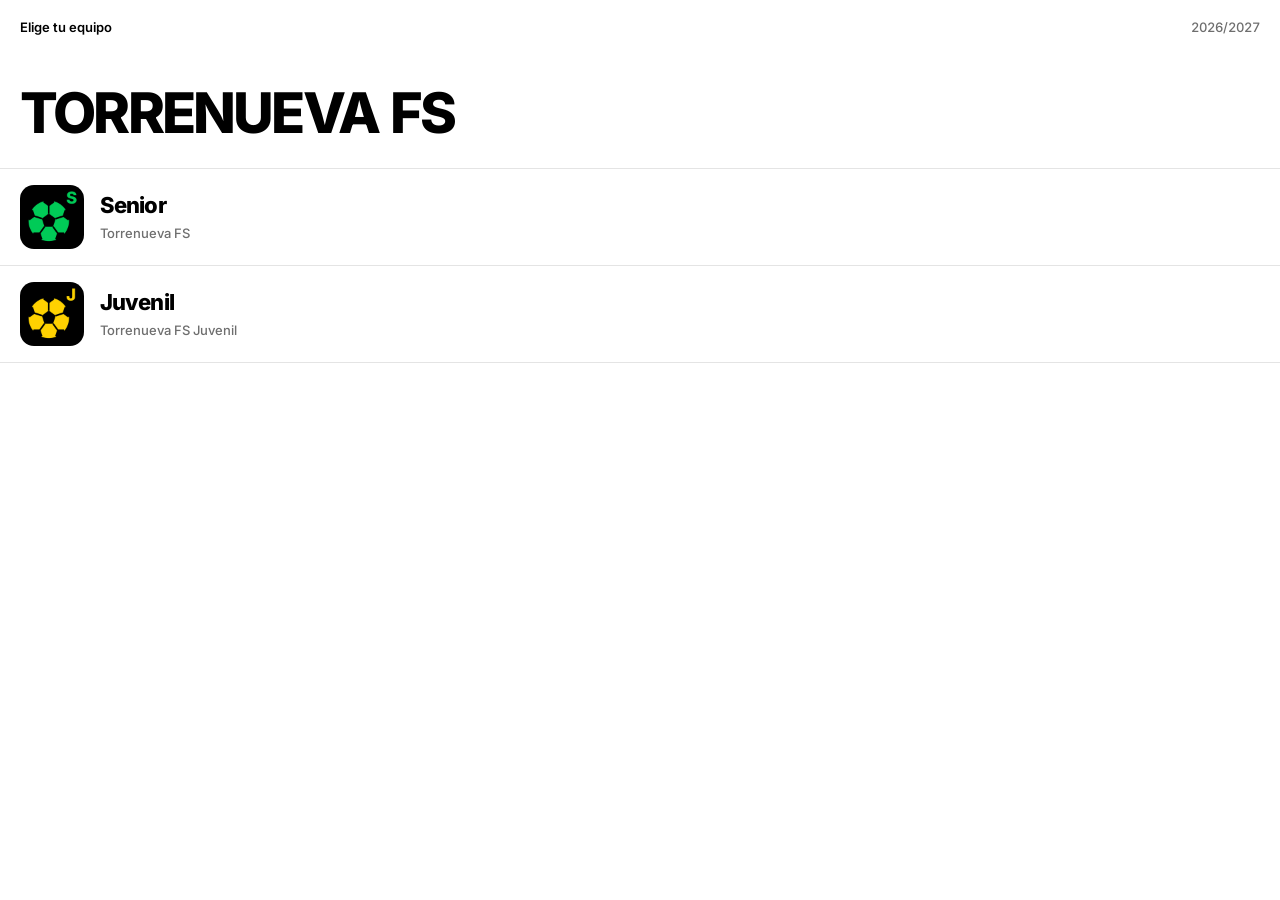
<file: index.html>
<!doctype html>
<html lang="es">
<head>
<meta charset="utf-8">
<meta name="viewport" content="width=device-width,initial-scale=1,viewport-fit=cover">
<title>Torrenueva FS</title>
<meta name="theme-color" content="#FFFFFF">
<link rel="icon" type="image/png" href="senior/icon-192.png">
<link rel="stylesheet" href="app/app.css">
</head>
<body>
<main class="landing">
  <div class="rowlabel"><span>Elige tu equipo</span><span>2026/2027</span></div>
  <h1>TORRENUEVA FS</h1>
  <a class="team" href="senior/"><img src="senior/icon-192.png" alt=""><div><b>Senior</b><span class="label">Torrenueva FS</span></div></a>
  <a class="team" href="juvenil/"><img src="juvenil/icon-192.png" alt=""><div><b>Juvenil</b><span class="label">Torrenueva FS Juvenil</span></div></a>
</main>
<script>
// Quita el service worker de la app antigua (temporada 25/26), si sigue registrado en la raíz.
navigator.serviceWorker?.getRegistrations().then(rs => rs.forEach(r => { if (new URL(r.scope).pathname === location.pathname.replace(/index\.html$/, '')) r.unregister(); }));
</script>
</body>
</html>
</file>
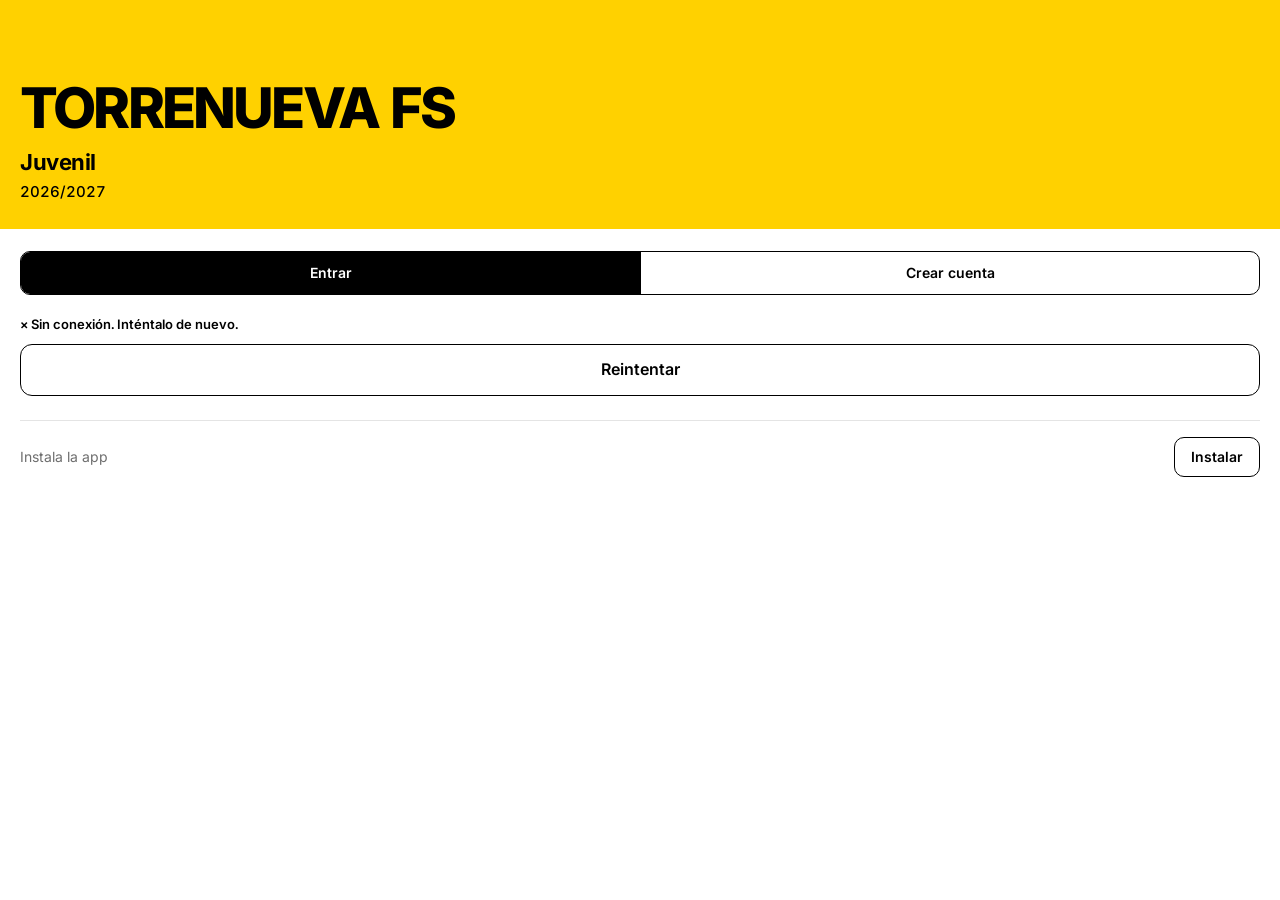
<file: juvenil/index.html>
<!doctype html>
<html lang="es" data-team="juvenil">
<head>
<meta charset="utf-8">
<meta name="viewport" content="width=device-width,initial-scale=1,viewport-fit=cover">
<title>TFS Juvenil</title>
<meta name="description" content="Multas, partidos y plantilla del Torrenueva FS Juvenil. Temporada 2026/27.">
<meta name="theme-color" content="#FFFFFF">
<meta name="mobile-web-app-capable" content="yes">
<meta name="apple-mobile-web-app-capable" content="yes">
<meta name="apple-mobile-web-app-status-bar-style" content="default">
<meta name="apple-mobile-web-app-title" content="TFS Juvenil">
<link rel="manifest" href="manifest.webmanifest">
<link rel="icon" type="image/png" sizes="192x192" href="icon-192.png">
<link rel="apple-touch-icon" href="apple-touch-icon.png">
<link rel="preload" href="../app/fonts/inter-var.woff2" as="font" type="font/woff2" crossorigin>
<link rel="stylesheet" href="../app/app.css">
<script>window.TEAM = { slug: 'juvenil', name: 'Torrenueva FS Juvenil', label: 'Juvenil', season: '2026/2027' };</script>
</head>
<body>
<div id="app"><div class="splash"><img src="icon-192.png" alt=""></div></div>
<script src="../app/vendor/supabase-2.117.2.js"></script>
<script src="../app/icons.js"></script>
<script src="../app/app.js"></script>
</body>
</html>
</file>
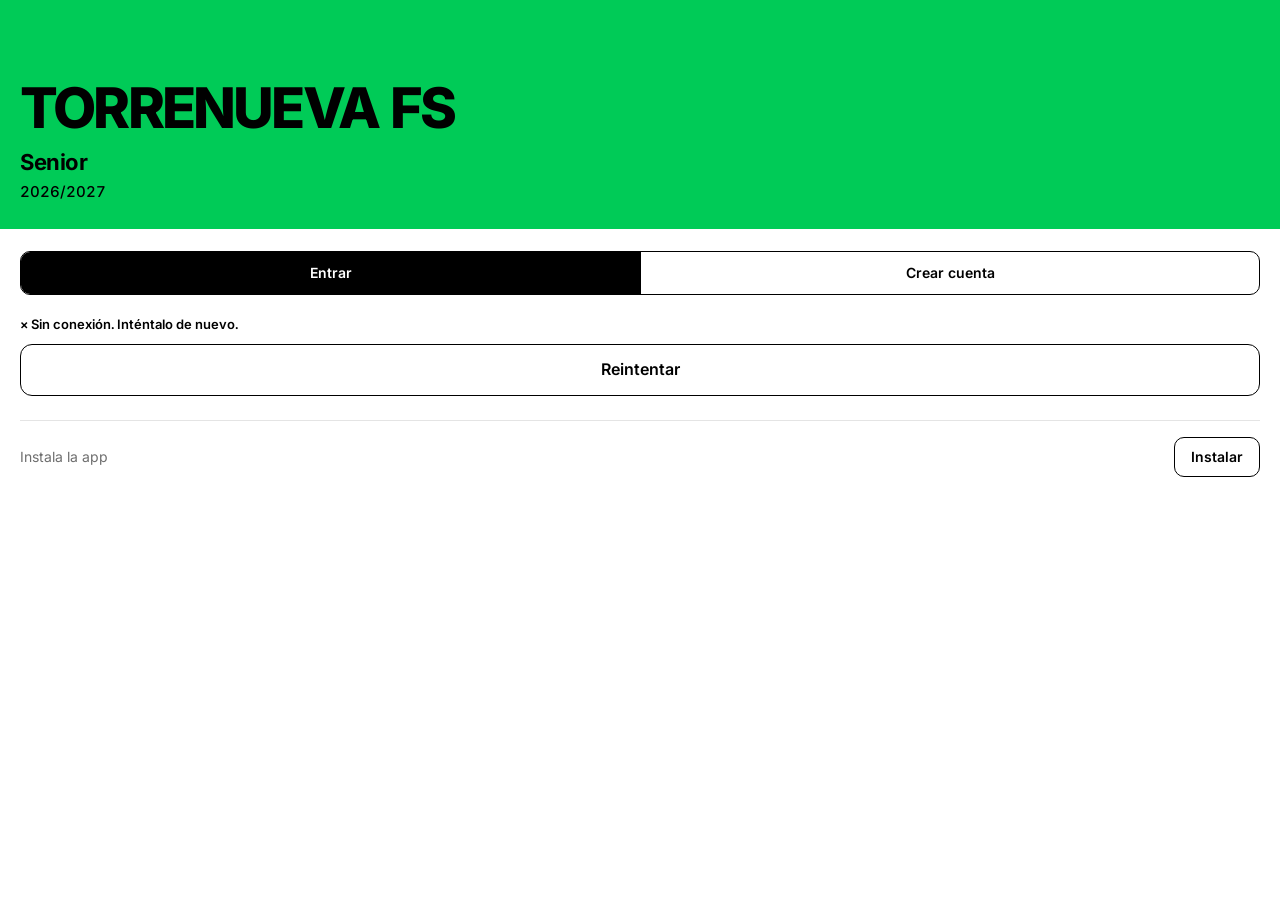
<file: senior/index.html>
<!doctype html>
<html lang="es" data-team="senior">
<head>
<meta charset="utf-8">
<meta name="viewport" content="width=device-width,initial-scale=1,viewport-fit=cover">
<title>TFS Senior</title>
<meta name="description" content="Multas, partidos y plantilla del Torrenueva FS. Temporada 2026/27.">
<meta name="theme-color" content="#FFFFFF">
<meta name="mobile-web-app-capable" content="yes">
<meta name="apple-mobile-web-app-capable" content="yes">
<meta name="apple-mobile-web-app-status-bar-style" content="default">
<meta name="apple-mobile-web-app-title" content="TFS Senior">
<link rel="manifest" href="manifest.webmanifest">
<link rel="icon" type="image/png" sizes="192x192" href="icon-192.png">
<link rel="apple-touch-icon" href="apple-touch-icon.png">
<link rel="preload" href="../app/fonts/inter-var.woff2" as="font" type="font/woff2" crossorigin>
<link rel="stylesheet" href="../app/app.css">
<script>window.TEAM = { slug: 'senior', name: 'Torrenueva FS', label: 'Senior', season: '2026/2027' };</script>
</head>
<body>
<div id="app"><div class="splash"><img src="icon-192.png" alt=""></div></div>
<script src="../app/vendor/supabase-2.117.2.js"></script>
<script src="../app/icons.js"></script>
<script src="../app/app.js"></script>
</body>
</html>
</file>
<file: app/app.css>
/* ════════════════════════════════════════════════════════════
   Torrenueva FS · 2026/27
   Inter. Blanco y negro. Un único acento por equipo:
   verde #00CB57 (senior) · amarillo #FFD100 (juvenil).
   El acento siempre va de fondo y con texto negro encima.
   Sin sombras ni degradados: filetes de 1px, tipografía y bloques de color.
   Movimiento: una sola curva (--ease) y un muelle para lo que entra (--spring).
   ════════════════════════════════════════════════════════════ */

@font-face{font-family:"Inter";src:url(fonts/inter-var.woff2) format("woff2");font-weight:100 900;font-display:swap;unicode-range:U+0000-00FF,U+0131,U+0152-0153,U+02BB-02BC,U+02C6,U+02DA,U+02DC,U+2000-206F,U+20AC,U+2122,U+2191,U+2193,U+2212,U+2215,U+FEFF,U+FFFD}
@font-face{font-family:"Inter";src:url(fonts/inter-var-ext.woff2) format("woff2");font-weight:100 900;font-display:swap;unicode-range:U+0100-02AF,U+0304,U+0308,U+0329,U+1E00-1E9F,U+1EF2-1EFF,U+2020,U+20A0-20AB,U+20AD-20C0,U+2113,U+2C60-2C7F,U+A720-A7FF}

:root{
  --ink:#000; --paper:#FFF; --fill:#F3F3F3; --fill-2:#E9E9E9; --line:#E4E4E4;
  --mute:#6E6E6E; --mute-2:#A6A6A6;
  --accent:#00CB57;
  --top:env(safe-area-inset-top,0px); --bot:env(safe-area-inset-bottom,0px);
  --tabbar:calc(58px + var(--bot));
  --gut:20px;
  --like:#FF2D55;
  --ease:cubic-bezier(.2,.8,.2,1); --spring:cubic-bezier(.32,.72,0,1);
  color-scheme:light;
}
:root[data-team="juvenil"]{--accent:#FFD100}

*,*::before,*::after{box-sizing:border-box;margin:0;padding:0;-webkit-tap-highlight-color:transparent}
html,body{height:100%;background:var(--paper);overscroll-behavior:none}
body{font:400 15px/1.45 "Inter",system-ui,-apple-system,sans-serif;color:var(--ink);-webkit-font-smoothing:antialiased;font-feature-settings:"cv11","ss01";font-variant-numeric:tabular-nums;-webkit-text-size-adjust:100%}
button,input,select,textarea{font:inherit;color:inherit}
button{cursor:pointer;background:none;border:0}
a{color:inherit;text-decoration:none}
img{display:block;max-width:100%}
[hidden]{display:none!important}
:focus-visible{outline:2px solid var(--ink);outline-offset:2px}
@media (prefers-reduced-motion:reduce){*,::view-transition-group(*),::view-transition-old(*),::view-transition-new(*){animation:none!important;transition:none!important}}

.ic{width:24px;height:24px;flex-shrink:0}
.big{font-weight:800;letter-spacing:-.055em;line-height:.9}
.label{font-size:13px;font-weight:500;color:var(--mute)}
.mute{color:var(--mute)}

/* ── Estructura: cabecera, contenido con scroll propio, tab bar fija ── */
.app{height:100dvh;display:grid;grid-template-rows:auto 1fr;overflow:hidden}
.head{display:flex;align-items:center;gap:10px;padding:calc(var(--top) + 16px) var(--gut) 12px;border-bottom:1px solid transparent;transition:border-color .2s;background:var(--paper);z-index:5;view-transition-name:head}
.head.line{border-bottom-color:var(--line)}
.head h1{flex:1;min-width:0;font-size:30px;font-weight:800;letter-spacing:-.045em;line-height:1;white-space:nowrap;overflow:hidden;text-overflow:ellipsis}
.hbtn{width:40px;height:40px;border-radius:50%;display:grid;place-items:center;flex-shrink:0;transition:transform .2s var(--ease),background .2s}
.hbtn:active{transform:scale(.9)}
.hbtn.solid{background:var(--ink);color:var(--paper)}
.hbtn.back{margin-left:-10px}
.hbtn .av{--s:36px}
.scroll{overflow-y:auto;-webkit-overflow-scrolling:touch;overscroll-behavior:contain;padding-bottom:calc(var(--tabbar) + 40px);view-transition-name:view}
.scroll.enter{animation:rise .36s var(--ease)}
.scroll.enter.push{animation:pushIn .4s var(--spring)}
.scroll.enter.pop{animation:popIn .4s var(--spring)}

.tabs{position:fixed;z-index:60;left:0;right:0;bottom:0;height:var(--tabbar);padding-bottom:var(--bot);display:grid;grid-auto-flow:column;grid-auto-columns:1fr;background:rgba(255,255,255,.95);-webkit-backdrop-filter:saturate(1.8) blur(20px);backdrop-filter:saturate(1.8) blur(20px);border-top:1px solid var(--line);view-transition-name:tabs}
.tab{position:relative;display:flex;flex-direction:column;align-items:center;justify-content:center;gap:3px;font-size:11px;font-weight:600;color:var(--mute-2);transition:color .2s}
.tab .ic{transition:transform .25s var(--spring)}
.tab:active .ic{transform:scale(.86)}
.tab[aria-current="page"]{color:var(--ink)}
.tab::before{content:"";position:absolute;top:-1px;left:30%;right:30%;height:2px;background:var(--ink);transform:scaleX(0);transition:transform .3s var(--spring)}
.tab[aria-current="page"]::before{transform:none}
.tab .dot{position:absolute;top:9px;left:calc(50% + 9px);width:8px;height:8px;border-radius:50%;background:var(--accent);box-shadow:0 0 0 2px var(--paper);animation:pop .4s var(--spring)}

/* ── Fila-etiqueta tipo «Pendientes        6» ─────────── */
.rowlabel{display:flex;justify-content:space-between;align-items:baseline;gap:10px;padding:28px var(--gut) 10px;font-size:13px;font-weight:600}
.rowlabel span:last-child{color:var(--mute);font-weight:500}

/* ── Bloque de acento (el «Ag» de la referencia) ─────────── */
.block{background:var(--accent);color:var(--ink);padding:18px var(--gut) 22px}
.block .meta{display:flex;justify-content:space-between;gap:10px;align-items:center;font-size:13px;font-weight:600}
.block .amount{font-size:96px;font-weight:800;letter-spacing:-.065em;line-height:.85;margin:30px 0 14px}
.block .amount small{font-size:.42em;letter-spacing:-.03em;margin-left:4px}
.block .facts{display:flex;flex-wrap:wrap;gap:6px 18px;font-size:14px;font-weight:600}

/* ── Listas con filetes ────────────────────────────────── */
.list{border-top:1px solid var(--line)}
.item{display:flex;align-items:center;gap:12px;padding:14px var(--gut);border-bottom:1px solid var(--line);width:100%;text-align:left;background:var(--paper)}
button.item,a.item,.group-h,.pc,.leaders>a,.menu button,.menu a{transition:background .25s}
button.item:active,a.item:active,.group-h:active,.leaders>a:active{background:var(--fill);transition:none}
.item .grow{flex:1;min-width:0}
.item .t{font-weight:600;white-space:nowrap;overflow:hidden;text-overflow:ellipsis}
.item .s{font-size:13px;color:var(--mute);white-space:nowrap;overflow:hidden;text-overflow:ellipsis}
.item .v{font-size:22px;font-weight:800;letter-spacing:-.04em;flex-shrink:0}
.item .v small{font-size:13px;font-weight:500;color:var(--mute);letter-spacing:0;text-decoration:line-through;margin-right:6px}
.group-h{display:flex;align-items:center;gap:12px;padding:16px var(--gut) 8px}
.group-h .grow{flex:1;min-width:0}
.group-h .t{font-size:17px;font-weight:700;letter-spacing:-.02em}
.group-h .v{font-size:28px;font-weight:800;letter-spacing:-.05em}
.fine-row{padding-left:calc(var(--gut) + 52px)}
.month{display:flex;justify-content:space-between;padding:20px var(--gut) 8px;font-size:13px;font-weight:600;border-bottom:1px solid var(--line)}

.tag{display:inline-flex;align-items:center;height:20px;padding:0 7px;border-radius:4px;font-size:11px;font-weight:700;border:1px solid var(--ink);color:var(--ink);vertical-align:1px}
.tag.solid{background:var(--ink);color:var(--paper)}
.tag.acc{background:var(--accent);border-color:var(--accent)}
.tag.soft{border-color:var(--line);color:var(--mute);font-weight:600}

.av{--s:40px;width:var(--s);height:var(--s);border-radius:50%;flex-shrink:0;display:grid;place-items:center;background:var(--fill);overflow:hidden;font-size:calc(var(--s)*.5);line-height:1}
.av img{width:100%;height:100%;object-fit:cover}
.av.sm{--s:32px}.av.lg{--s:56px}

.empty{padding:56px var(--gut);text-align:center;color:var(--mute);font-size:14px}
.empty b{display:block;color:var(--ink);font-size:40px;font-weight:800;letter-spacing:-.05em;margin-bottom:4px}

/* ── Números ───────────────────────────────────────────── */
.nums{display:grid;grid-template-columns:repeat(3,1fr);border-top:1px solid var(--line)}
.nums>div{padding:14px var(--gut) 16px;border-bottom:1px solid var(--line)}
.nums>div:not(:nth-child(3n)){border-right:1px solid var(--line)}
.nums b{display:block;font-size:34px;font-weight:800;letter-spacing:-.05em;line-height:1;margin-top:8px}
.nums .label{font-size:12px}

/* Ranking */
.bar{height:3px;background:var(--fill-2);margin-top:8px}
.bar i{display:block;height:100%;background:var(--ink);transform-origin:left;animation:grow .7s var(--ease) both}

/* ── Controles ─────────────────────────────────────────── */
.btn{position:relative;display:flex;align-items:center;justify-content:center;gap:8px;width:100%;height:52px;border-radius:12px;background:var(--ink);color:var(--paper);font-weight:600;font-size:16px;transition:transform .2s var(--ease),opacity .2s,background .2s}
.btn:active{transform:scale(.97)}
.btn:disabled{opacity:.3}
.btn.busy{opacity:1;color:transparent}
.btn.busy::after{content:"";position:absolute;width:20px;height:20px;border:2px solid var(--paper);border-right-color:transparent;border-radius:50%;animation:spin .7s linear infinite}
.btn.line.busy::after,.btn.soft.busy::after{border-color:var(--ink);border-right-color:transparent}
.btn.line{background:var(--paper);color:var(--ink);border:1px solid var(--ink)}
.btn.soft{background:var(--fill);color:var(--ink)}
.btn.sm{height:40px;font-size:14px;border-radius:10px;width:auto;padding:0 16px}
.btns{display:flex;gap:8px;padding:16px var(--gut) 0}
.field{display:flex;flex-direction:column;gap:6px;margin-bottom:16px}
.field>label,.field>.label{font-size:13px;font-weight:600;color:var(--ink)}
.input{width:100%;height:50px;padding:0 14px;border:1px solid var(--line);border-radius:10px;background:var(--paper);font-size:16px;outline:none;-webkit-appearance:none;appearance:none;transition:border-color .2s}
.input::placeholder{color:var(--mute-2)}
.input:focus{border-color:var(--ink)}
textarea.input{height:auto;min-height:88px;padding:12px 14px;resize:none;line-height:1.4}
select.input{background:var(--paper) url("data:image/svg+xml,%3Csvg xmlns='http://www.w3.org/2000/svg' width='12' height='8'%3E%3Cpath d='M1 1l5 5 5-5' stroke='%23000' stroke-width='2' fill='none'/%3E%3C/svg%3E") no-repeat right 16px center;padding-right:40px}
.pair{display:grid;grid-template-columns:1fr 1fr;gap:10px}
.seg{display:grid;grid-auto-flow:column;grid-auto-columns:1fr;border:1px solid var(--ink);border-radius:10px;overflow:hidden}
.seg button{height:42px;font-size:14px;font-weight:600;transition:background .2s,color .2s}
.seg button+button{border-left:1px solid var(--ink)}
.seg button[aria-pressed="true"]{background:var(--ink);color:var(--paper)}
.chips{display:flex;flex-wrap:wrap;gap:6px;margin-top:8px}
.chip{height:32px;padding:0 12px;border:1px solid var(--line);border-radius:16px;font-size:13px;font-weight:500;transition:background .2s,color .2s,border-color .2s,transform .2s var(--ease)}
.chip:active{transform:scale(.95)}
.chip[aria-pressed="true"]{border-color:var(--ink);background:var(--ink);color:var(--paper)}
.steppers{display:grid;grid-template-columns:1fr 1fr;border-top:1px solid var(--line);margin:0 calc(var(--gut) * -1) 16px}
.stepper{display:flex;align-items:center;justify-content:space-between;padding:10px var(--gut);border-bottom:1px solid var(--line)}
.stepper:nth-child(odd){border-right:1px solid var(--line)}
.stepper .label{color:var(--ink);font-weight:500}
.stepper .ctl{display:flex;align-items:center;gap:2px}
.stepper button{width:30px;height:30px;border-radius:50%;border:1px solid var(--line);font-size:18px;line-height:1;font-weight:500;transition:transform .15s var(--ease),background .15s}
.stepper button:active{transform:scale(.88);background:var(--fill)}
.stepper output{min-width:30px;text-align:center;font-size:20px;font-weight:800;letter-spacing:-.04em}
.stepper output.bump{animation:bump .25s var(--spring)}
.err{min-height:18px;margin:-4px 0 10px;font-size:13px;font-weight:600;color:var(--ink)}
.err:not(:empty){animation:shake .3s var(--ease)}
.err:not(:empty)::before{content:"× ";}
.note{padding:12px 14px;border-radius:10px;background:var(--fill);font-size:14px;margin-bottom:16px}
.note.acc{background:var(--accent)}
.photo-pick{display:flex;align-items:center;gap:12px;min-height:56px;padding:0 14px;border:1px dashed var(--mute-2);border-radius:10px;font-size:14px;font-weight:500;margin-bottom:16px;width:100%;color:var(--mute)}
.photo-pick img{width:56px;height:56px;object-fit:cover;margin-left:-14px;border-radius:9px 0 0 9px}

/* ── Hojas (se abren por encima de todo menos de la tab bar) ── */
.scrim{position:fixed;z-index:50;left:0;right:0;top:0;bottom:var(--tabbar);background:rgba(0,0,0,.4);display:flex;align-items:flex-end;justify-content:center;animation:fade .3s var(--ease)}
.scrim.out{animation:fadeOut .22s var(--ease) forwards;pointer-events:none}
.sheet{width:100%;max-width:560px;max-height:calc(100% - var(--top) - 24px);overflow-y:auto;overscroll-behavior:contain;background:var(--paper);border-radius:20px 20px 0 0;padding:10px var(--gut) 20px;animation:up .45s var(--spring);will-change:transform}
.scrim.out .sheet{animation:down .22s var(--ease) forwards}
.grab{width:36px;height:4px;border-radius:2px;background:var(--fill-2);margin:0 auto 18px}
.sheet h2{font-size:26px;font-weight:800;letter-spacing:-.045em;line-height:1.05;margin-bottom:20px}
.sheet h2:has(+ .lead){margin-bottom:6px}
.sheet .lead{color:var(--mute);font-size:14px;margin-bottom:20px}
.menu{border-top:1px solid var(--line);margin:0 calc(var(--gut) * -1)}
.menu button,.menu a{display:flex;align-items:center;gap:14px;width:100%;padding:15px var(--gut);border-bottom:1px solid var(--line);font-weight:500;text-align:left}
.menu button:active{background:var(--fill)}
.menu .end{margin-left:auto;color:var(--mute);font-size:13px}
.switch{margin-left:auto;width:44px;height:26px;border-radius:13px;background:var(--fill-2);position:relative;transition:background .25s;flex-shrink:0}
.switch::after{content:"";position:absolute;top:3px;left:3px;width:20px;height:20px;border-radius:50%;background:var(--paper);transition:transform .3s var(--spring)}
.switch.on{background:var(--ink)}.switch.on::after{transform:translateX(18px)}

.toast{position:fixed;z-index:70;left:50%;bottom:calc(var(--tabbar) + 14px);max-width:calc(100% - var(--gut) * 2);width:max-content;padding:11px 18px;border-radius:22px;background:var(--ink);color:var(--paper);font-size:14px;font-weight:600;text-align:center;transform:translate(-50%,16px) scale(.96);opacity:0;pointer-events:none;transition:transform .35s var(--spring),opacity .2s}
.toast.show{transform:translate(-50%,0);opacity:1}

/* ── Feed ──────────────────────────────────────────────── */
.post{border-bottom:1px solid var(--line);padding:18px 0 8px}
.post.new{animation:rise .5s var(--spring)}
.post-media{position:relative;margin-top:14px}
.post-media .burst{position:absolute;left:50%;top:50%;width:96px;height:96px;margin:-48px 0 0 -48px;color:var(--paper);pointer-events:none;animation:burst .8s var(--ease) forwards}
.post-media .burst .ic{width:100%;height:100%}
.post-h{display:flex;align-items:center;gap:12px;padding:0 var(--gut)}
.post-h .grow{flex:1;min-width:0}
.post-h .t{font-weight:700}
.post-h .s{font-size:13px;color:var(--mute)}
.post-stats{display:flex;gap:26px;padding:18px var(--gut) 4px;flex-wrap:wrap}
.post-stats div{display:flex;align-items:baseline;gap:6px}
.post-stats b{font-size:52px;font-weight:800;letter-spacing:-.06em;line-height:.85}
.post-stats span{font-size:14px;font-weight:600}
.post-match{padding:10px var(--gut) 0;font-size:14px;font-weight:600;display:flex;gap:8px;align-items:center;flex-wrap:wrap}
.post-body{padding:10px var(--gut) 0;white-space:pre-wrap;overflow-wrap:anywhere}
.post-photo{background:var(--fill);width:100%;height:auto;max-height:520px;object-fit:cover}
.post-fine{margin:14px var(--gut) 0;padding:14px;border:1px solid var(--line);border-radius:12px;display:flex;align-items:center;gap:12px;width:calc(100% - var(--gut) * 2);transition:background .25s}
.post-fine:active{background:var(--fill);transition:none}
.post-fine .grow{flex:1;min-width:0}
.post-fine b{font-size:30px;font-weight:800;letter-spacing:-.05em}
.post-actions{display:flex;align-items:center;gap:2px;padding:6px calc(var(--gut) - 10px) 0}
.post-actions button{display:flex;align-items:center;gap:6px;height:40px;min-width:40px;padding:0 10px;font-size:14px;font-weight:600;color:var(--ink)}
.post-actions button .ic{transition:transform .2s var(--ease)}
.post-actions button:active .ic{transform:scale(.85)}
.post-actions .liked{color:var(--like)}
.post-actions .liked.pop .ic{animation:heart .45s var(--spring)}
.post-actions .n{min-width:1ch;color:var(--ink)}
.post-actions .more{margin-left:auto;color:var(--mute)}
.feed-end{height:1px}
.comment{display:flex;gap:10px;padding:12px 0;border-bottom:1px solid var(--line);animation:rise .3s var(--ease) both}
.comment .grow{flex:1;min-width:0}
.comment .t{font-size:14px;font-weight:700}
.comment .t span{font-weight:400;color:var(--mute);margin-left:6px;font-size:12px}
.comment p{font-size:15px;white-space:pre-wrap;overflow-wrap:anywhere}
.comment-form{display:flex;gap:8px;align-items:flex-end;padding-top:12px}
.comment-form textarea{flex:1;min-height:44px;height:44px;max-height:120px;padding:11px 16px;border:1px solid var(--line);border-radius:22px;resize:none;outline:none;font-size:16px;transition:border-color .2s}
.comment-form textarea:focus{border-color:var(--ink)}
.comment-form .hbtn{width:44px;height:44px}

/* ── Plantilla ─────────────────────────────────────────── */
.squad{display:grid;grid-template-columns:repeat(3,1fr);border-top:1px solid var(--line)}
.pc{position:relative;display:flex;flex-direction:column;gap:10px;padding:14px 12px 14px;border-bottom:1px solid var(--line);min-width:0}
.pc:not(:nth-child(3n)){border-right:1px solid var(--line)}
.pc:active{background:var(--fill);transition:none}
.pc .num{position:absolute;top:12px;right:12px;font-size:13px;font-weight:700}
.pc .av{--s:48px}
.pc .n{font-size:14px;font-weight:600;line-height:1.2;overflow:hidden;text-overflow:ellipsis;white-space:nowrap}
.pc .p{font-size:12px;color:var(--mute);margin-top:-8px}
.pc.add{align-items:center;justify-content:center;color:var(--mute)}
.pc.add .ic{width:28px;height:28px}
.leaders{display:grid;grid-template-columns:1fr 1fr;border-top:1px solid var(--line)}
.leaders>a{padding:14px var(--gut) 16px;border-bottom:1px solid var(--line);display:flex;flex-direction:column;gap:10px;min-width:0}
.leaders>a:first-child{border-right:1px solid var(--line)}
.leaders .by{display:flex;align-items:center;gap:8px;font-weight:600;font-size:14px;min-width:0}
.leaders .by span:last-child{overflow:hidden;text-overflow:ellipsis;white-space:nowrap}
.leaders b{font-size:44px;font-weight:800;letter-spacing:-.06em;line-height:.85}

/* ── Ficha ─────────────────────────────────────────────── */
.hero{position:relative;background:var(--fill);aspect-ratio:1/1;max-height:62vh;width:100%;display:grid;place-items:center;overflow:hidden}
.hero img{position:absolute;inset:0;width:100%;height:100%;object-fit:cover}
.hero .emoji{font-size:120px;line-height:1}
.hero .edit{position:absolute;right:14px;bottom:14px;width:44px;height:44px;border-radius:50%;background:var(--paper);display:grid;place-items:center;transition:transform .2s var(--ease)}
.hero .edit:active{transform:scale(.9)}
.hero .edit.busy .ic{display:none}
.hero .edit.busy::after{content:"";width:18px;height:18px;border:2px solid var(--ink);border-right-color:transparent;border-radius:50%;animation:spin .7s linear infinite}
.hero img{animation:fade .5s var(--ease)}
.hero .dorsal{position:absolute;left:var(--gut);bottom:10px;font-size:120px;font-weight:800;letter-spacing:-.07em;line-height:.8;color:var(--paper);mix-blend-mode:difference;animation:rise .6s var(--spring) .05s both}
.id{padding:18px var(--gut) 4px}
.id h2{font-size:40px;font-weight:800;letter-spacing:-.055em;line-height:.95;text-wrap:balance;overflow-wrap:anywhere}
.id p{margin-top:8px;font-size:14px;color:var(--mute);display:flex;gap:6px;flex-wrap:wrap;align-items:center}
.bio{padding:12px var(--gut) 0;font-size:15px;white-space:pre-wrap}

/* ── Acceso ────────────────────────────────────────────── */
.auth{height:100dvh;overflow-y:auto;background:var(--paper)}
.auth .block{padding-top:calc(var(--top) + 18px)}
.auth .block{padding-bottom:26px}
.auth .block h1{font-size:clamp(32px,11vw,56px);font-weight:800;letter-spacing:-.05em;line-height:.95;margin:64px 0 12px;white-space:nowrap}
.auth-team{font-size:22px;font-weight:700;letter-spacing:-.02em}
.auth-season{font-size:15px;font-weight:500;margin-top:2px}
#login-form:not([hidden]),#su-form:not([hidden]){animation:rise .35s var(--ease)}
.auth .inner{padding:22px var(--gut) calc(var(--bot) + 32px)}
.pick{display:grid;grid-template-columns:repeat(4,1fr);margin:10px calc(var(--gut) * -1) 20px;border-top:1px solid var(--line)}
.pick button{display:flex;flex-direction:column;align-items:center;gap:8px;padding:14px 4px;border-bottom:1px solid var(--line);font-size:12px;font-weight:600;min-width:0;transition:background .25s}
.pick button:not(:nth-child(4n)){border-right:1px solid var(--line)}
.pick button span{max-width:100%;overflow:hidden;text-overflow:ellipsis;white-space:nowrap}
.pick button[aria-pressed="true"]{background:var(--accent)}
.install{display:flex;align-items:center;gap:12px;margin-top:24px;padding-top:16px;border-top:1px solid var(--line);font-size:14px;color:var(--mute)}
.install .grow{flex:1}
.splash{height:100dvh;display:grid;place-items:center;background:var(--ink)}
.splash img{width:96px;height:96px;animation:breathe 1.6s var(--ease) infinite alternate}

/* ── Portada raíz ──────────────────────────────────────── */
.landing{min-height:100dvh;padding:calc(var(--top) + 18px) 0 calc(var(--bot) + 20px)}
.landing .rowlabel{padding-top:0}
.landing h1{font-size:clamp(32px,11vw,56px);white-space:nowrap;font-weight:800;letter-spacing:-.05em;line-height:.95;padding:40px var(--gut) 28px}
.team{display:flex;align-items:center;gap:16px;padding:16px var(--gut);border-top:1px solid var(--line);transition:background .25s}
.team:active{background:var(--fill);transition:none}
.team:last-child{border-bottom:1px solid var(--line)}
.team img{width:64px;height:64px;border-radius:14px}
.team b{display:block;font-size:22px;font-weight:800;letter-spacing:-.04em}
.team .ic{margin-left:auto}

/* ── Liga y quiniela ───────────────────────────────────── */
.rnav{display:flex;justify-content:center;padding:14px var(--gut) 12px}
.rnav div{text-align:center}
.rnav b{display:block;font-size:20px;font-weight:800;letter-spacing:-.035em}
.rnav span{font-size:13px;color:var(--mute)}
.fx{display:flex;align-items:center;gap:12px;padding:12px var(--gut);border-bottom:1px solid var(--line)}
.fx.ours{background:var(--fill)}
.fx-n{width:16px;flex-shrink:0;font-size:13px;font-weight:700;color:var(--mute)}
.fx-teams{flex:1;min-width:0;display:flex;flex-direction:column;font-weight:600;line-height:1.3}
.fx-teams span{white-space:nowrap;overflow:hidden;text-overflow:ellipsis}
.fx-teams small{font-size:12px;font-weight:500;color:var(--mute);margin-top:2px}
.fx-res{display:flex;flex-direction:column;align-items:flex-end;gap:2px;flex-shrink:0}
.fx-res b{font-size:20px;font-weight:800;letter-spacing:-.035em}
.signs{display:flex;gap:6px;flex-shrink:0}
.signs button{width:44px;height:44px;border-radius:10px;border:1px solid var(--line);font-size:17px;font-weight:800;transition:background .2s,color .2s,border-color .2s,transform .2s var(--spring)}
.signs button:active{transform:scale(.9)}
.signs button[aria-pressed="true"]{background:var(--ink);border-color:var(--ink);color:var(--paper)}
.pk{width:40px;flex-shrink:0;display:flex;flex-direction:column;align-items:center;gap:2px}
.pk small{font-size:11px;font-weight:700}
.pk i,.qrow i{font-style:normal;display:grid;place-items:center;min-width:26px;height:26px;padding:0 3px;border-radius:6px;font-size:13px;font-weight:800}
i.hit{background:var(--accent)}
i.miss{color:var(--mute-2);text-decoration:line-through}
.qgrid{border-top:1px solid var(--line)}
.qrow{display:grid;align-items:center;justify-items:center;gap:2px;padding:9px var(--gut);border-bottom:1px solid var(--line)}
.qrow .nm{justify-self:stretch;min-width:0;font-weight:600;white-space:nowrap;overflow:hidden;text-overflow:ellipsis}
.qrow.head{padding:10px var(--gut) 6px;font-size:12px;font-weight:600;color:var(--mute)}
.qrow.me{background:var(--fill)}
.qrow b{font-size:18px;font-weight:800;letter-spacing:-.03em}
.who{display:flex;flex-wrap:wrap;gap:8px;padding:0 var(--gut)}
.who span{display:flex;align-items:center;gap:6px;padding:3px 10px 3px 3px;border:1px solid var(--line);border-radius:20px;font-size:13px;font-weight:600;color:var(--mute-2)}
.who span.in{border-color:var(--ink);color:var(--ink)}
.who span:not(.in) .av{opacity:.4}
.who .av{--s:24px}
.pos{width:22px;flex-shrink:0;text-align:center;font-size:15px;font-weight:800}

/* ── Esqueletos de carga ───────────────────────────────── */
.sk{display:block;height:14px;border-radius:6px;background:linear-gradient(90deg,var(--fill) 0%,var(--fill-2) 50%,var(--fill) 100%) 0 0/200% 100%;animation:shimmer 1.2s linear infinite}
.sk-row{display:flex;align-items:center;gap:12px;padding:14px var(--gut);border-bottom:1px solid var(--line)}
.sk-row .sk.av{width:32px;height:32px;border-radius:50%;flex-shrink:0}
.sk-row .grow{flex:1;display:flex;flex-direction:column;gap:8px}

/* ── Transiciones entre pantallas (View Transitions) ───── */
::view-transition-old(tabs),::view-transition-new(tabs){animation:none}
::view-transition-old(head){animation:fadeOut .15s var(--ease) both}
::view-transition-new(head){animation:fade .3s var(--ease) both}
::view-transition-old(view){animation:fadeOut .15s var(--ease) both}
::view-transition-new(view){animation:rise .36s var(--ease) both}
html[data-nav="push"]::view-transition-old(view){animation:pushOut .4s var(--spring) both}
html[data-nav="push"]::view-transition-new(view){animation:pushIn .4s var(--spring) both}
html[data-nav="pop"]::view-transition-old(view){animation:popOut .4s var(--spring) both}
html[data-nav="pop"]::view-transition-new(view){animation:popIn .4s var(--spring) both}

@keyframes fade{from{opacity:0}}
@keyframes fadeOut{to{opacity:0}}
@keyframes up{from{transform:translateY(100%)}}
@keyframes down{to{transform:translateY(100%)}}
@keyframes rise{from{opacity:0;transform:translateY(10px)}}
@keyframes pushIn{from{opacity:0;transform:translateX(28%)}}
@keyframes pushOut{to{opacity:0;transform:translateX(-12%)}}
@keyframes popIn{from{opacity:0;transform:translateX(-12%)}}
@keyframes popOut{to{opacity:0;transform:translateX(28%)}}
@keyframes pop{from{transform:scale(0)}}
@keyframes bump{50%{transform:scale(1.3)}}
@keyframes heart{0%{transform:scale(1)}35%{transform:scale(1.35)}65%{transform:scale(.9)}100%{transform:scale(1)}}
@keyframes burst{0%{opacity:0;transform:scale(.3)}20%{opacity:.95;transform:scale(1.1)}35%{transform:scale(.95)}70%{opacity:.95;transform:scale(1)}100%{opacity:0;transform:scale(1.15) translateY(-8px)}}
@keyframes grow{from{transform:scaleX(0)}}
@keyframes spin{to{transform:rotate(1turn)}}
@keyframes shake{25%{transform:translateX(-4px)}75%{transform:translateX(4px)}}
@keyframes shimmer{to{background-position:-200% 0}}
@keyframes breathe{to{transform:scale(1.06)}}
</file>
